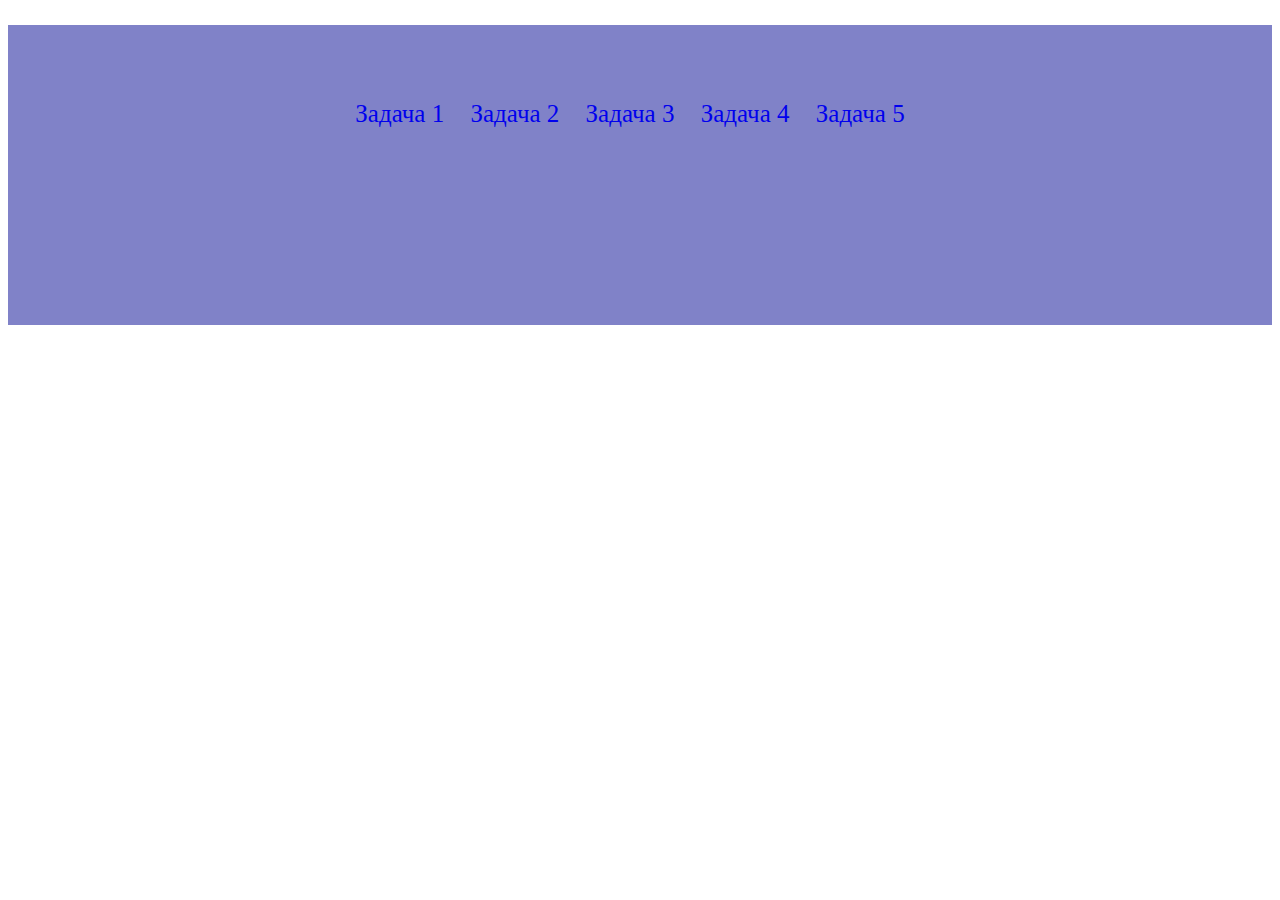
<file: index.html>
<!DOCTYPE html>
<html lang="en">
<head>
  <link rel="stylesheet" href="style.css">
    <meta charset="UTF-8">
    <title>JS-Start</title>
</head>
<body>
<ul>
  <li>
    <a href="task1/index.html">Задача 1</a>
  </li>
  <li>
    <a href="task2/index.html">Задача 2</a>
  </li>
  <li>
    <a href="task3/index.html">Задача 3</a>
  </li>
  <li>
    <a href="task4/index.html">Задача 4</a>
  </li>
  <li>
    <a href="task5/index.html">Задача 5</a>
  </li>
</ul>
</body>
</html>
</file>
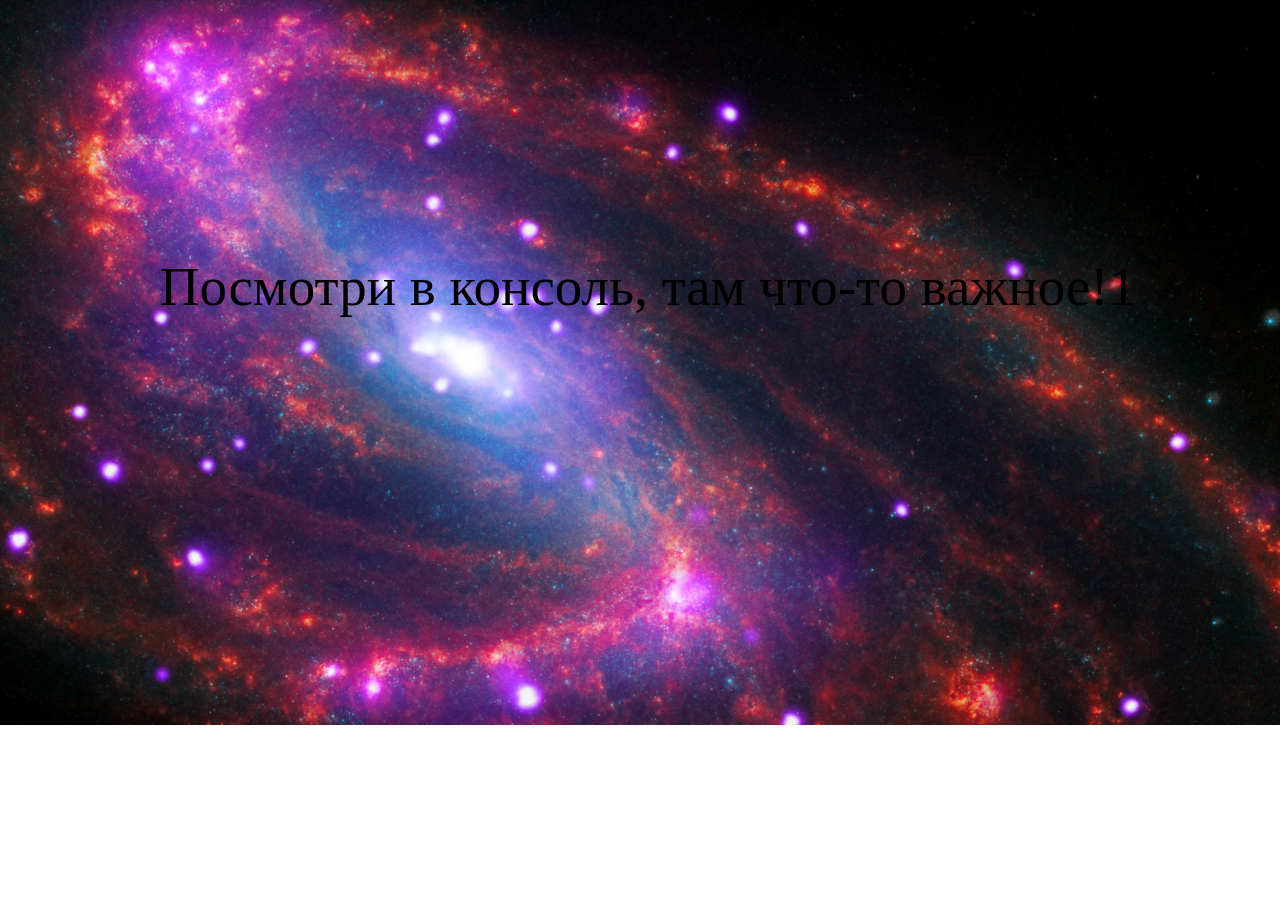
<file: task1/index.html>
<!DOCTYPE html>
<html lang="en">
<head>
    <link rel="stylesheet" href="style.css">
    <meta charset="UTF-8">
    <title>JS-Start. 1 задача</title>
</head>
<body>
<p>Посмотри в консоль, там что-то важное!1</p>
</body>
<script src="script.js"></script>
</html>
</file>
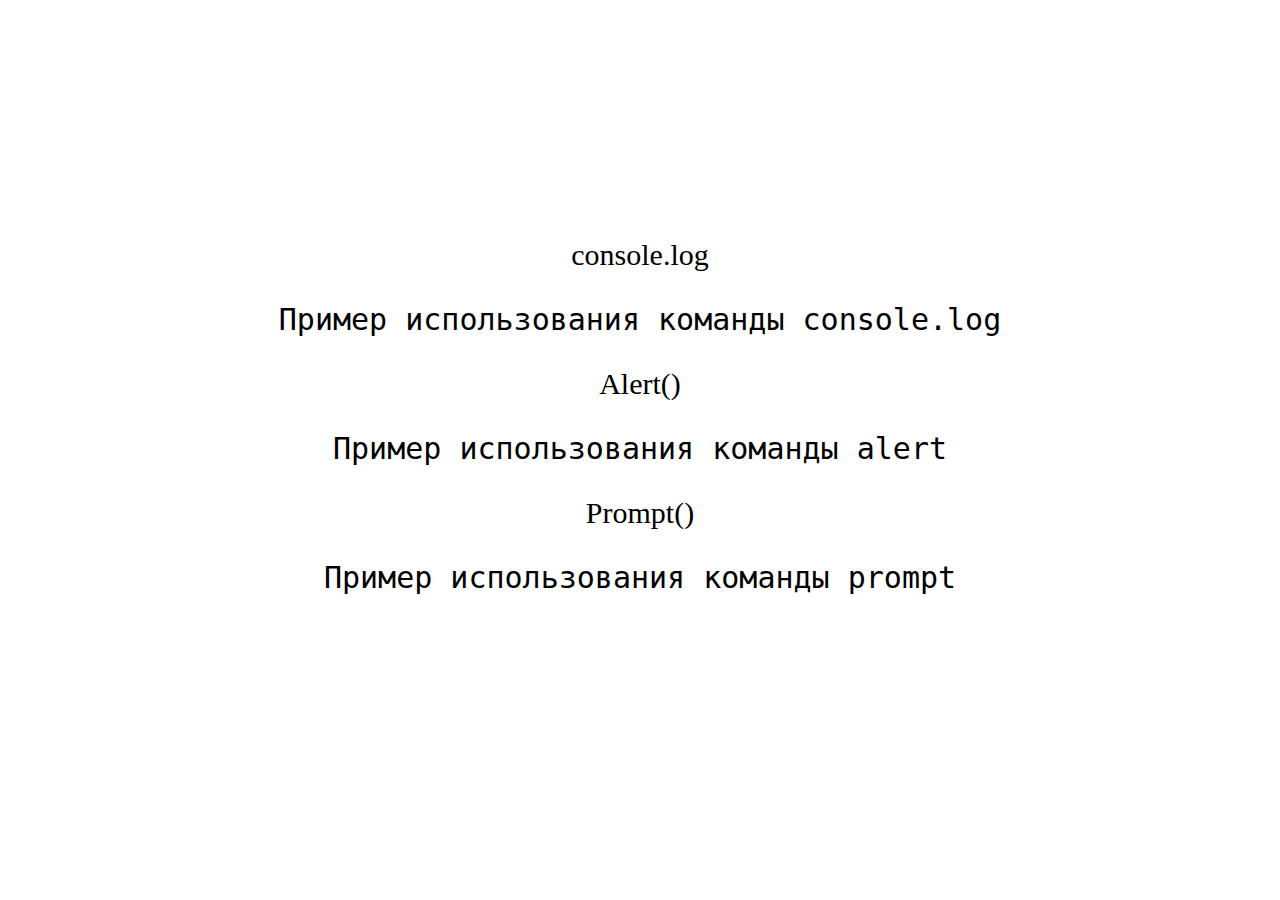
<file: task2/index.html>
<!DOCTYPE html>
<html lang="en">
<head>
  <link rel="stylesheet" href="style.css">
    <meta charset="UTF-8">
    <title>JS-Start. 2 задача</title>
</head>
<body>
<p id="consoleLog">console.log</p>
<code>
  Пример использования команды console.log
</code>
<p id="alert">Alert()</p>
<code>
  Пример использования команды alert
</code>
<p id="prompt">Prompt()</p>
<code>
  Пример использования команды prompt
</code>
<script src="script.js"></script>
</body>
</html>
</file>
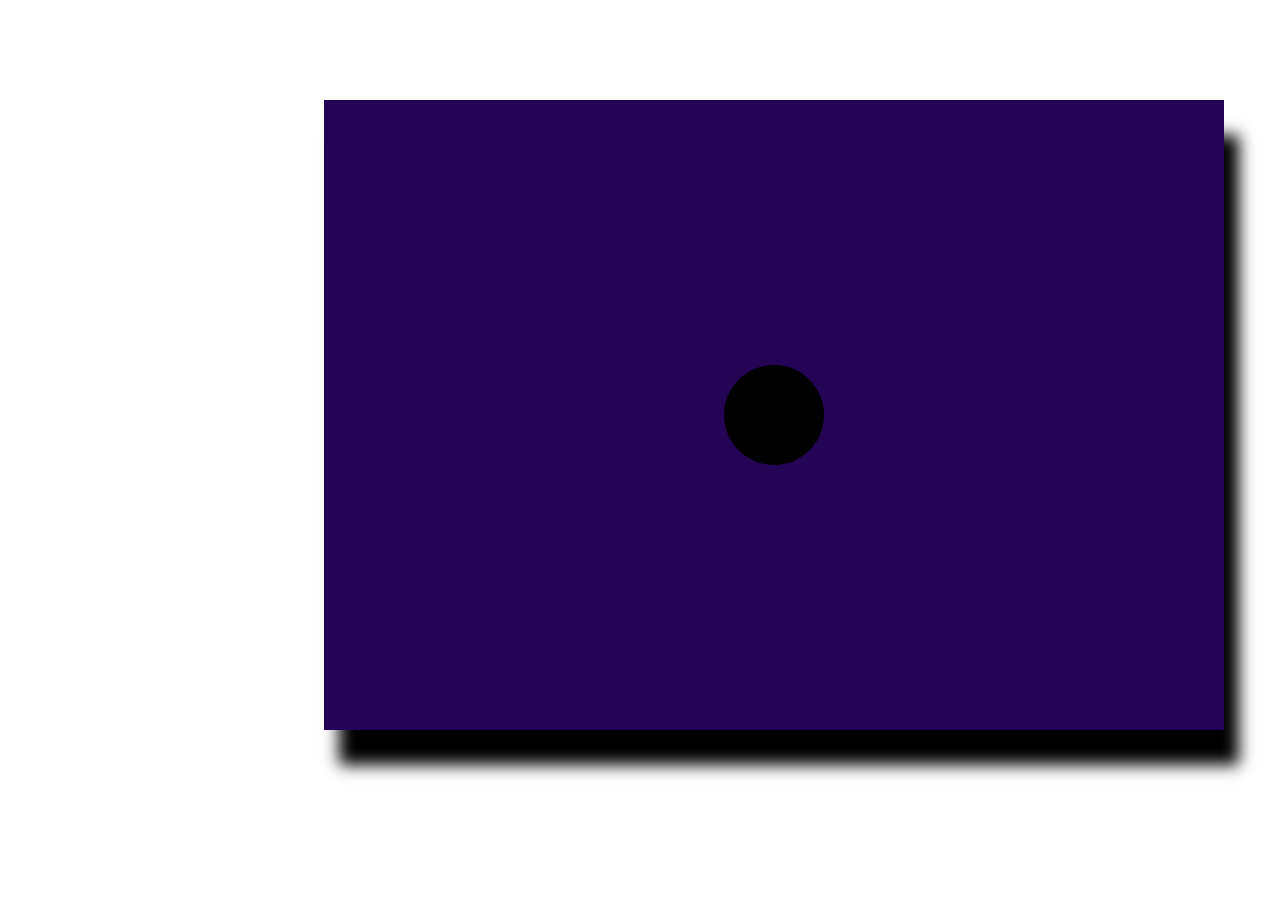
<file: task3/index.html>
<!DOCTYPE html>
<html lang="en">
<head>
    <meta charset="UTF-8">
    <title>JS-Start. 3 задача</title>
    <link rel="stylesheet" type="text/css" href="style.css">
</head>
<body>
  <section class="traffic">
    <div id="trafficLight"></div>
  </section>
    
<script src="script.js"></script>
</body>
</html>
</file>
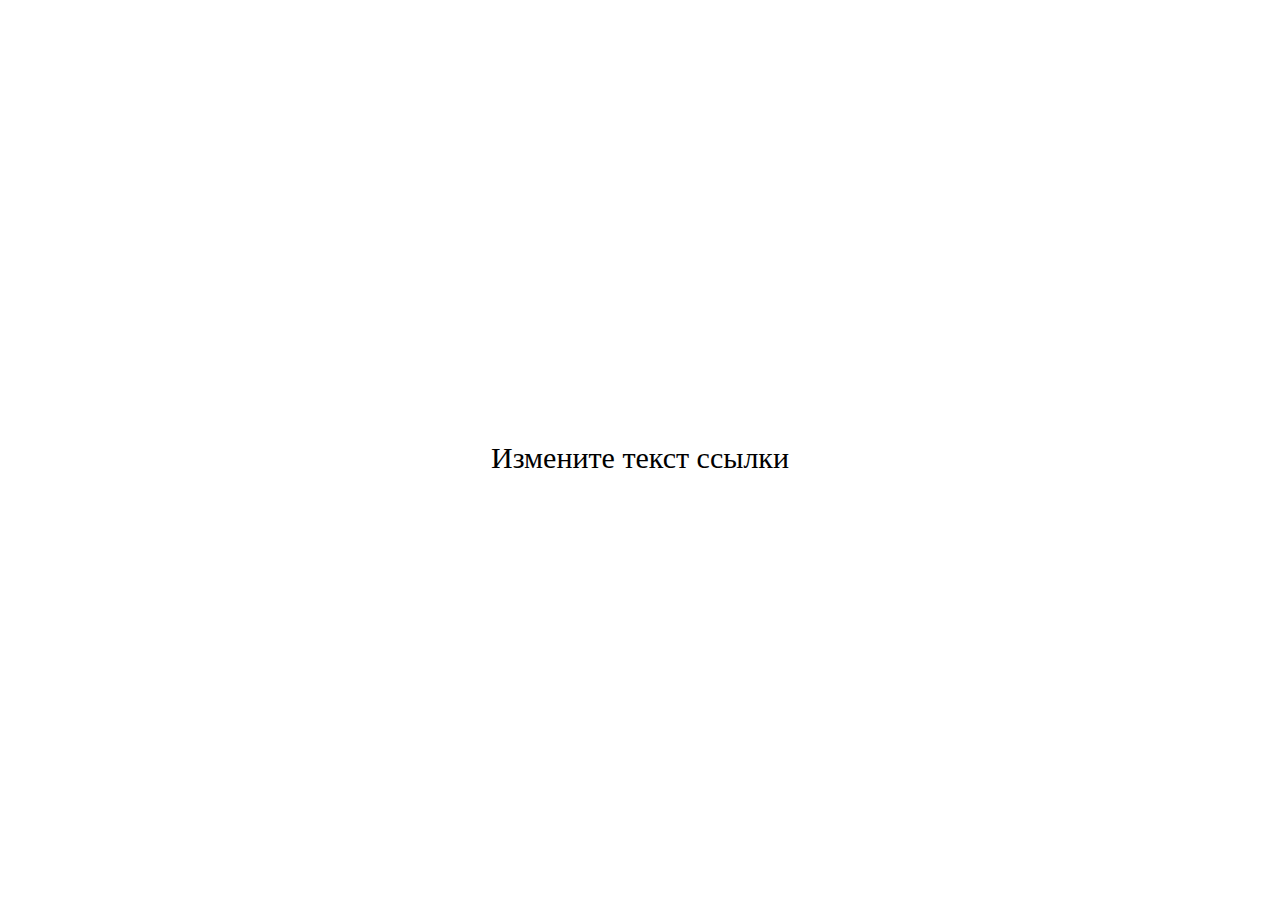
<file: task4/index.html>
<!DOCTYPE html>
<html lang="en">
<head>
    <link rel="stylesheet" href="style.css">
    <meta charset="UTF-8">
    <title>JS-Start. 4 задача</title>
</head>
<body>

    <div class="text">
        <a href="#" id="link">Измените текст ссылки</a>
    </div>

<script src="script.js"></script>
</body>
</html>
</file>
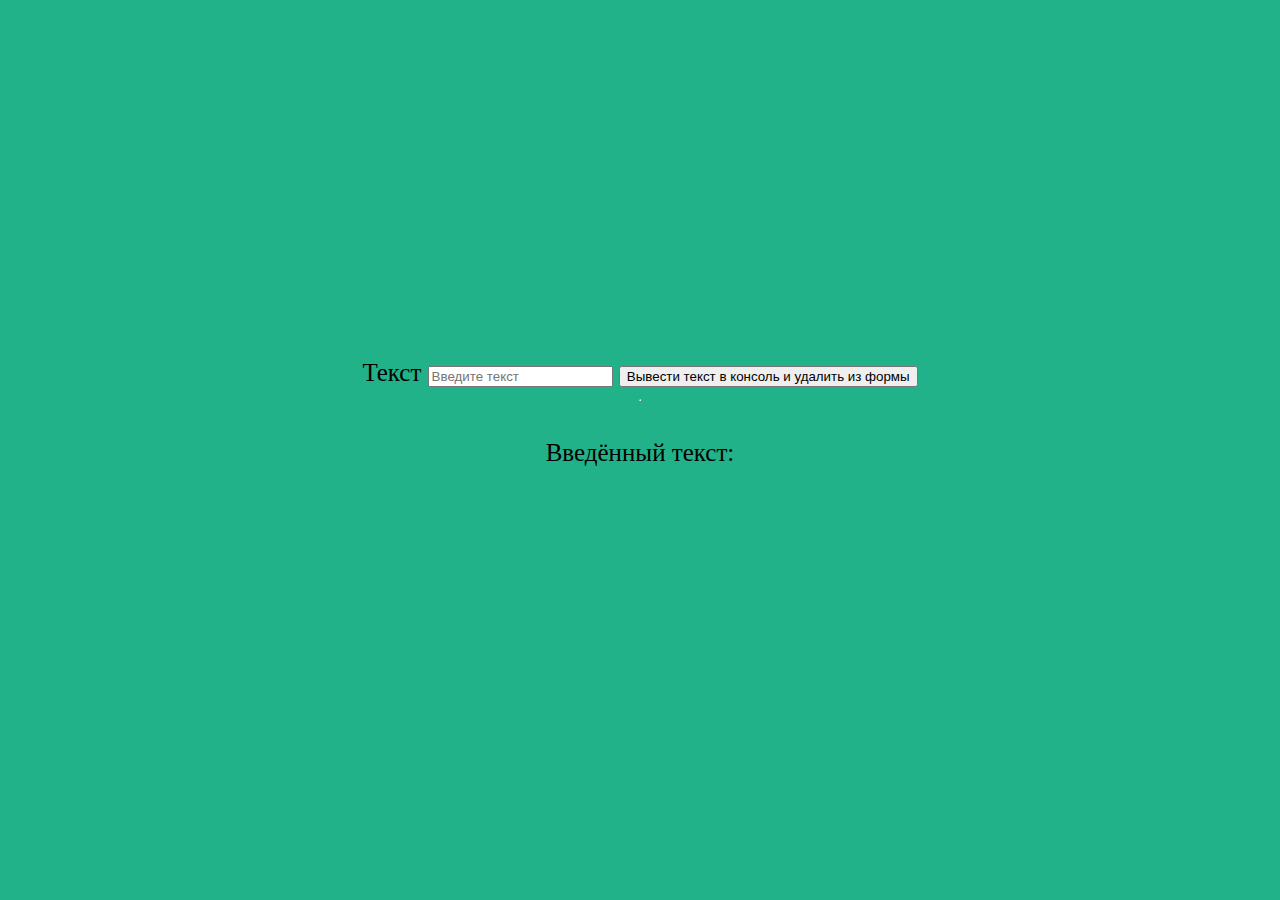
<file: task5/index.html>
<!DOCTYPE html>
<html lang="en">
<head>
    <link rel="stylesheet" href="style.css">
    <meta charset="UTF-8">
    <title>JS-Start. 3 задача</title>
</head>
<body>
    <form action="#">
        <label>
            Текст
            <input type="text" id="textInput" placeholder="Введите текст">
        </label>
        <button type="submit" id="submitBtn">
            Вывести текст в консоль и удалить из формы
        </button>
    </form>
    <hr>
    <p>Введённый текст:</p>
    <p id="duplicateField"></p>
    <script src="script.js"></script>
</body>
</html>
</file>
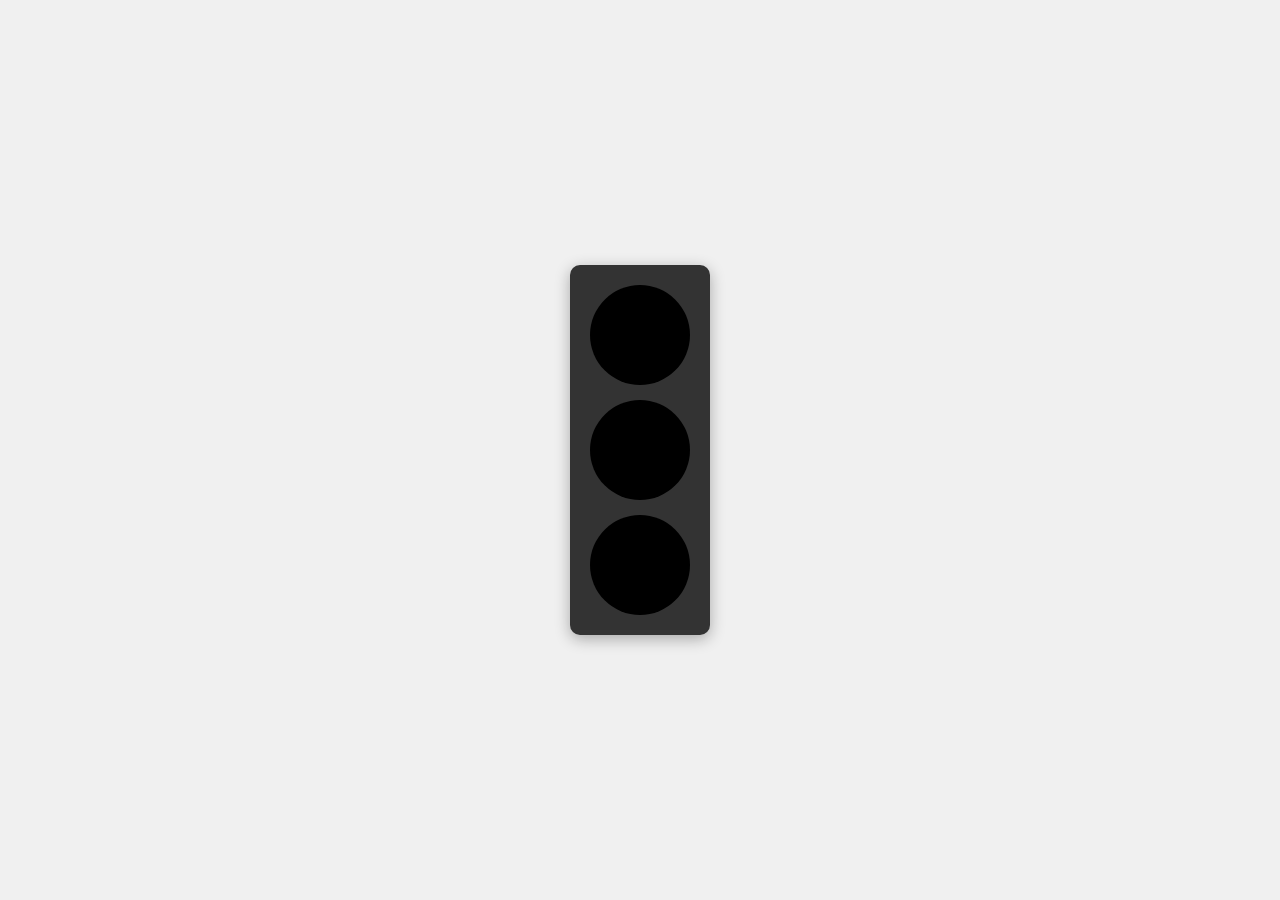
<file: task_traffic/index.html>
<!DOCTYPE html>
<html lang="en">
<head>
    <meta charset="UTF-8">
    <title>Светофор</title>
    <link rel="stylesheet" type="text/css" href="style.css">
</head>
<body>
    <div class="traffic-container">
        <div id="greenLight" class="light"></div>
        <div id="yellowLight" class="light"></div>
        <div id="redLight" class="light"></div>
    </div>
    <script src="script.js"></script>
</body>
</html>
</file>
<file: style.css>
a {
    text-decoration: none;
    transition: all ease 0.5ms;
}   
li {
    transition: all 500ms ease;
    display: inline-block;
    margin-right: 20px;
}

li:hover {
    transform: scale(1.5);
    opacity: 0.7;
}

ul {
    background-color: rgb(128, 130, 200);
    align-items: center;
    position: relative;
    height: 150px;
    padding: 75px 50px;
    text-align: center;
    font-size: 25px;
}
</file>
<file: task1/style.css>
p {
    text-align: center;
    padding: 200px 100px;
    font-size: 55px;
    color: black;
}

body {
    background-image:url(img/cosmo.webp);
    background-size: cover;
    height: 200px;
    width: 100%; 
    background-repeat: no-repeat;
}
</file>
<file: task2/style.css>
body {
    text-align: center;
    padding: 200px 100px;
    font-size: 30px;
}

p {
    transition: all 500ms ease;
}

p:hover {
    transform: scale(1.2);
    color: aquamarine;
}
</file>
<file: task3/style.css>
#trafficLight {
  width: 100px;
  height: 100px;
  border-radius: 50%;
  background: black;
}

section {
  background-color: rgb(36, 4, 85);
  display: flex;
  justify-content: center; 
  align-items: center;    
  height: 70vh;
  width: 100vh;
  margin: 100px 25%;
  box-shadow: 15px 35px 15px;
}
</file>
<file: task4/style.css>
.text {
    display: flex;
    justify-content: center;
    align-items: center;
    height: 100vh;
    margin: 0;
    font-size: 30px;  
}

a {
    text-decoration: none;
    color: black;
    transition: all 500ms ease;
} 

a:hover {
    transform: scale(1.5);
    color: blueviolet;
}
</file>
<file: task5/style.css>
body {
    display: flex;
    flex-direction: column;
    align-items: center;
    justify-content: center;
    min-height: 100vh;
    margin: 0;
    background-color: rgb(34, 178, 137);
    font-size: 25px;
}
</file>
<file: task_traffic/style.css>
body {
    display: flex;
    justify-content: center;
    align-items: center;
    height: 100vh;
    margin: 0;
    background-color: #f0f0f0;
}

.traffic-container {
    display: flex;
    flex-direction: column;
    gap: 15px;
    padding: 20px;
    background-color: #333;
    border-radius: 10px;
    box-shadow: 0 4px 15px rgba(0, 0, 0, 0.3);
}

.light {
    width: 100px;
    height: 100px;
    border-radius: 50%;
    background: black;
    color: white;
    font-family: Arial, sans-serif;
    font-weight: bold;
    display: flex;
    justify-content: center;
    align-items: center;
    text-align: center;
    transition: background 0.5s ease;
}
</file>
